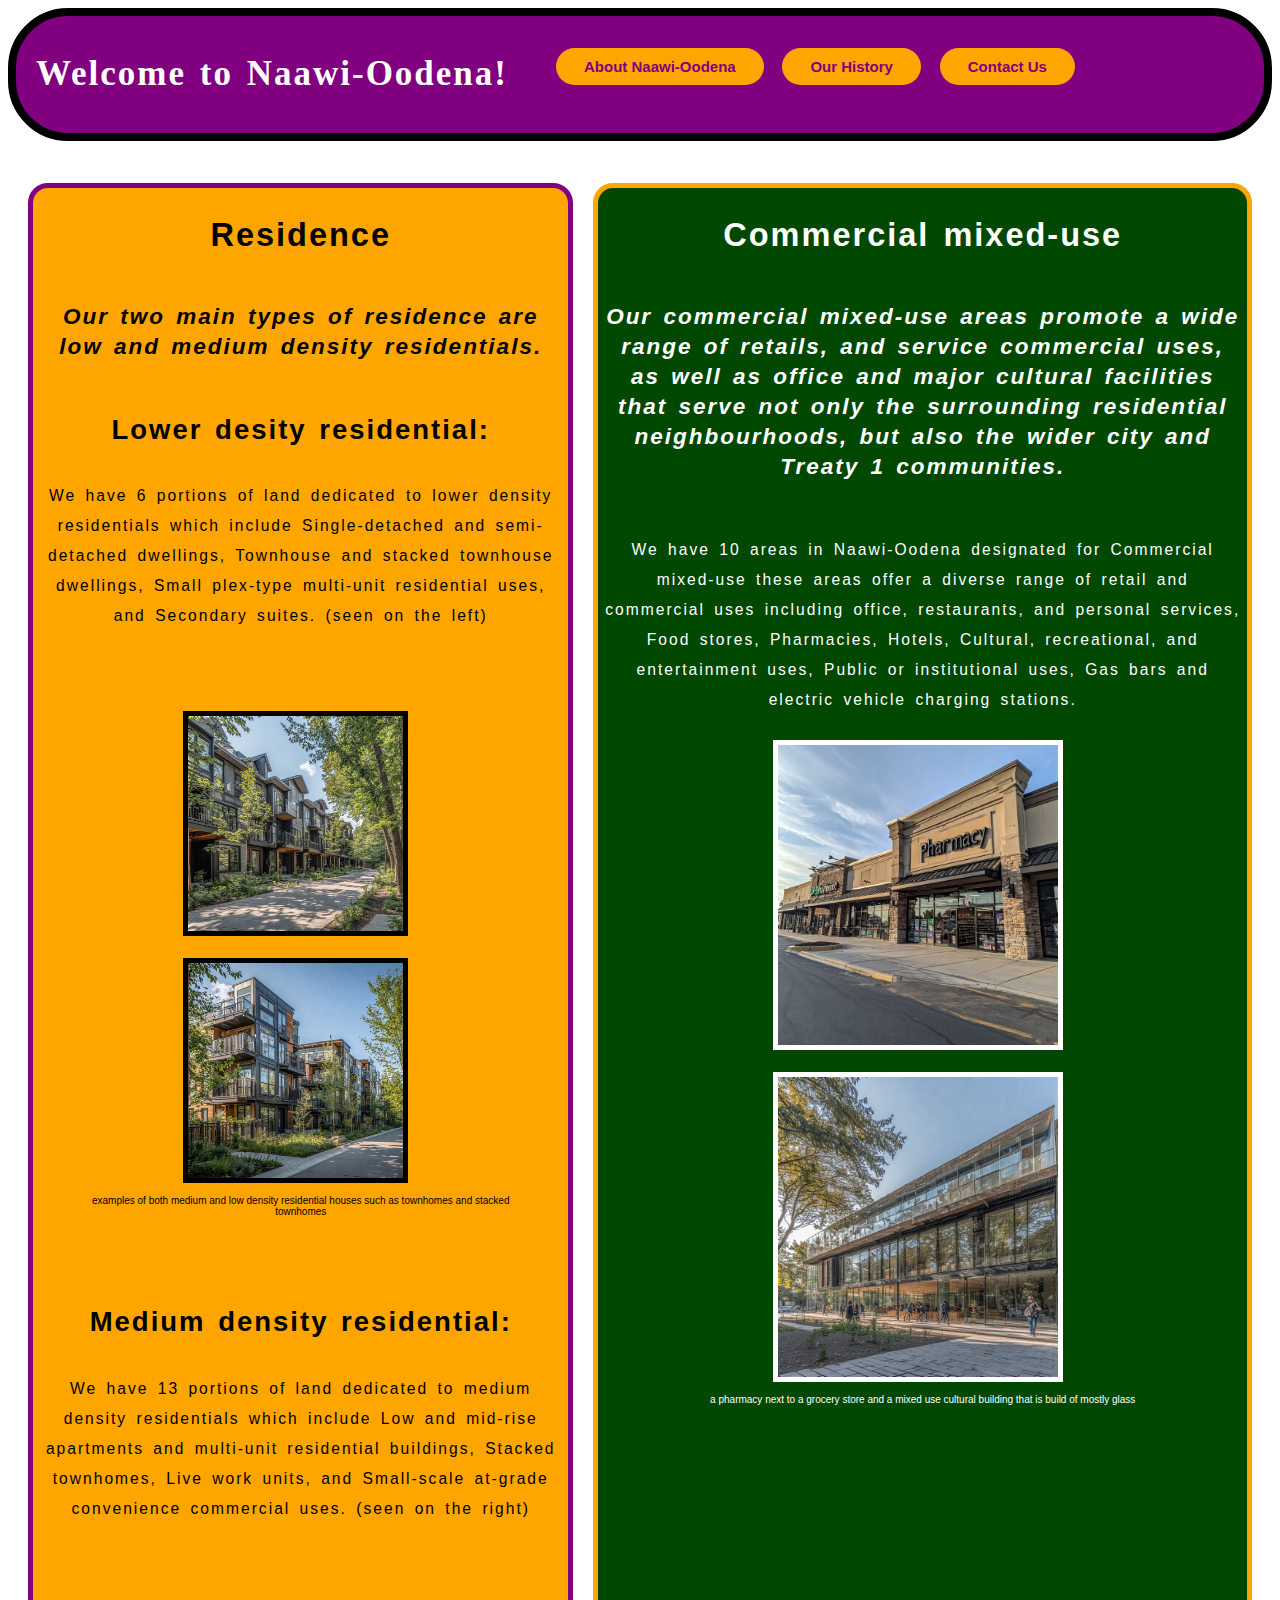
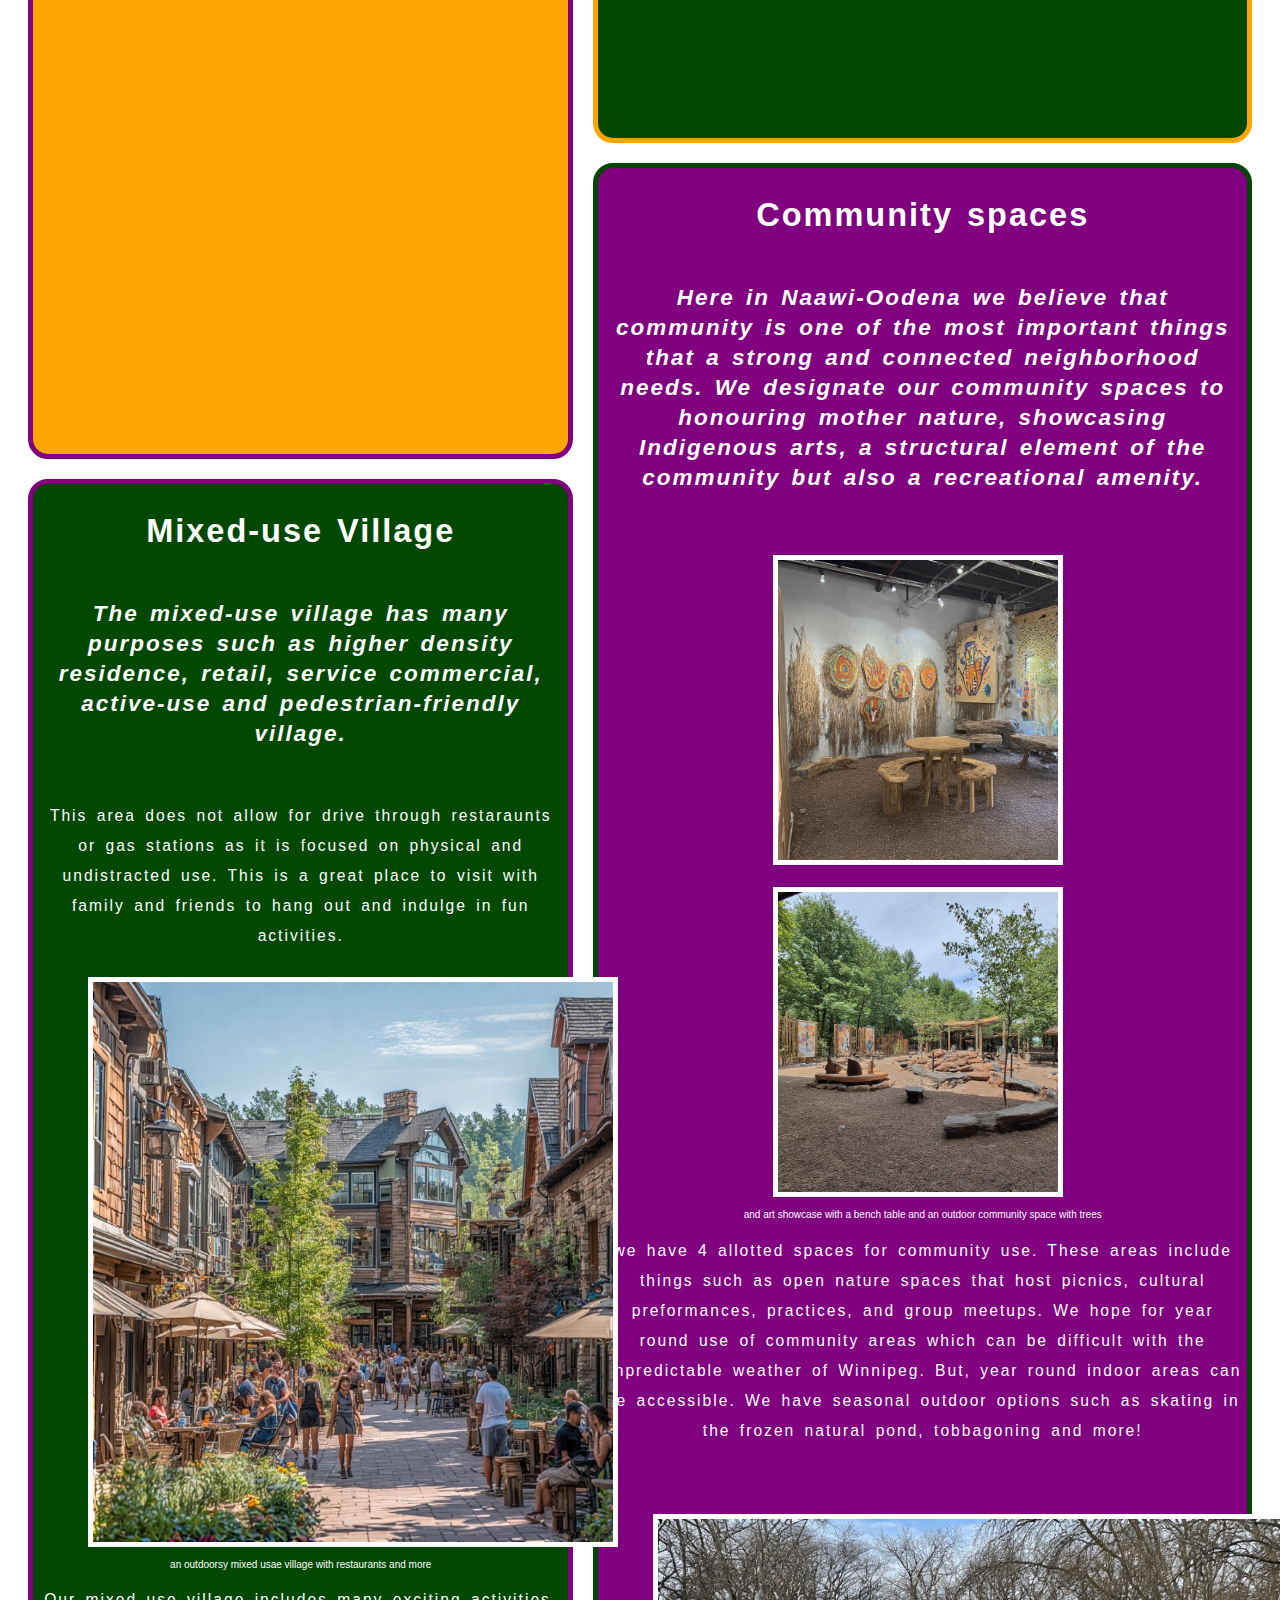
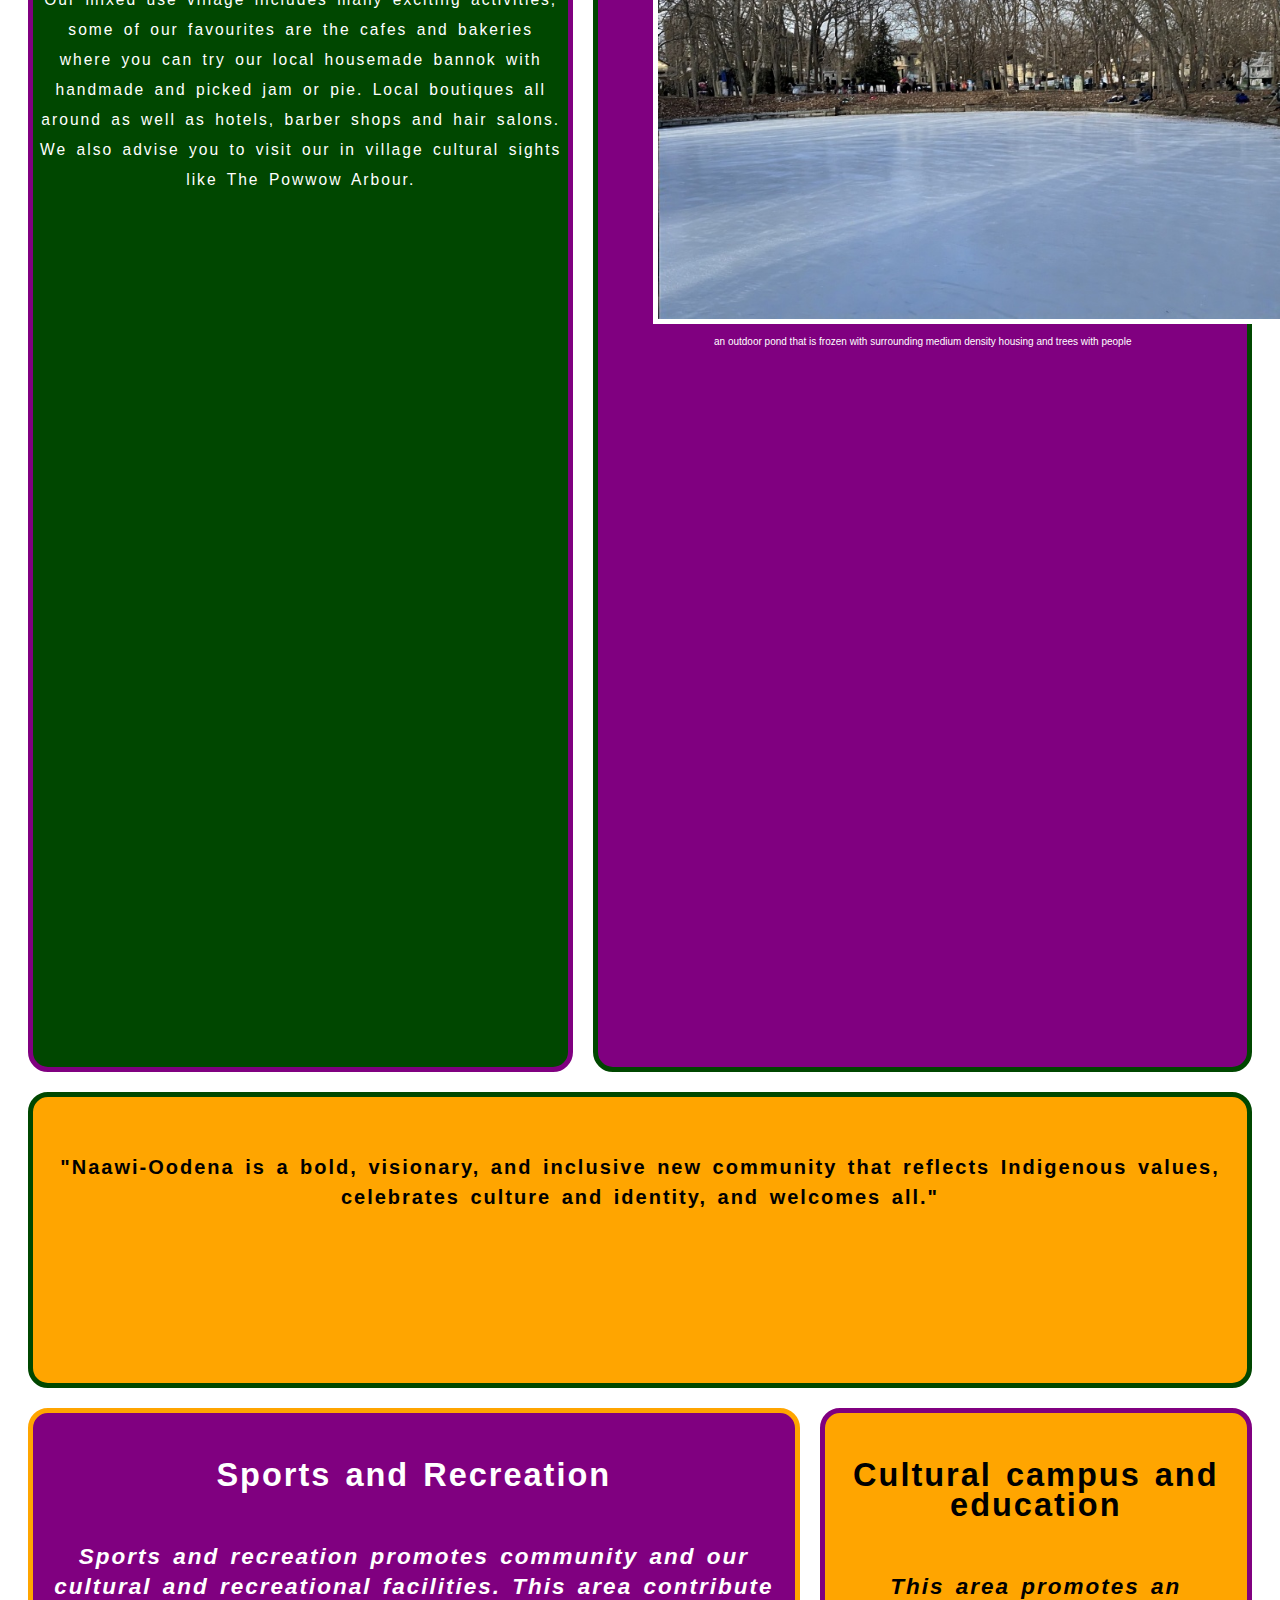
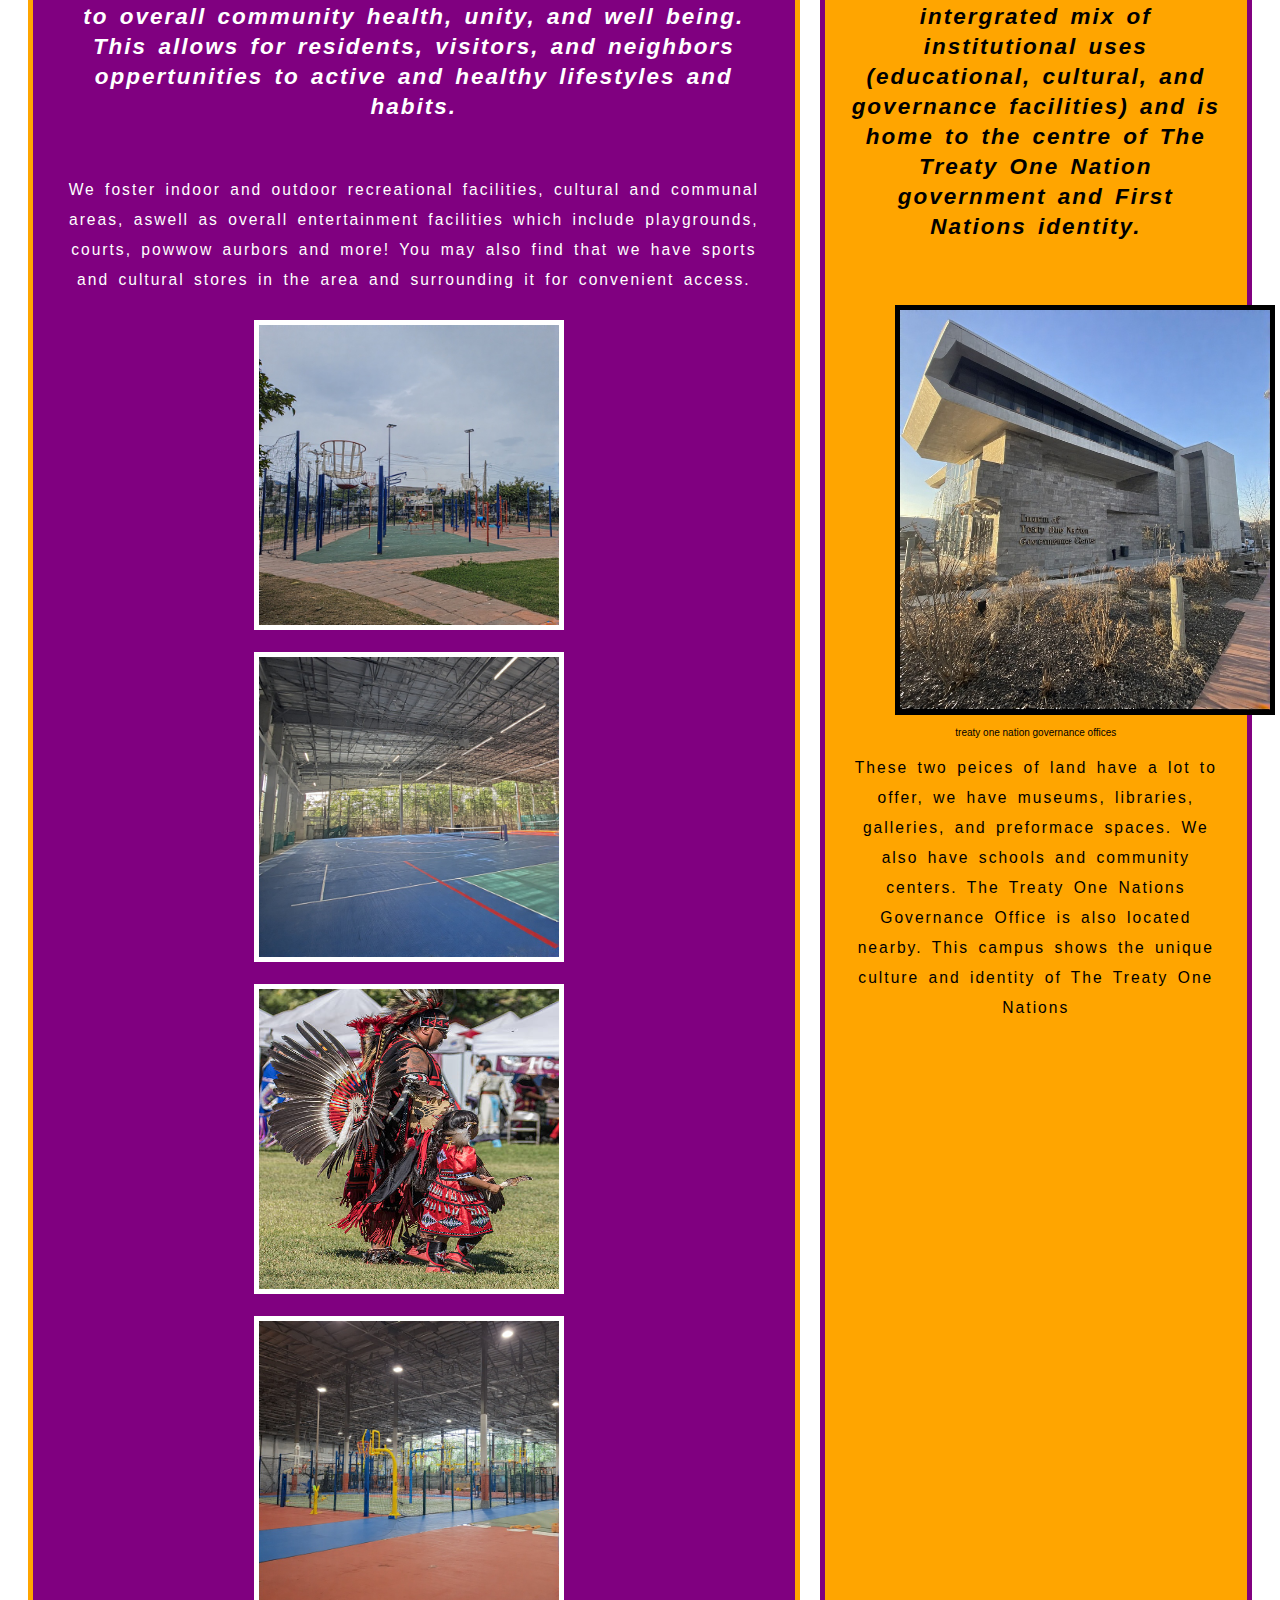
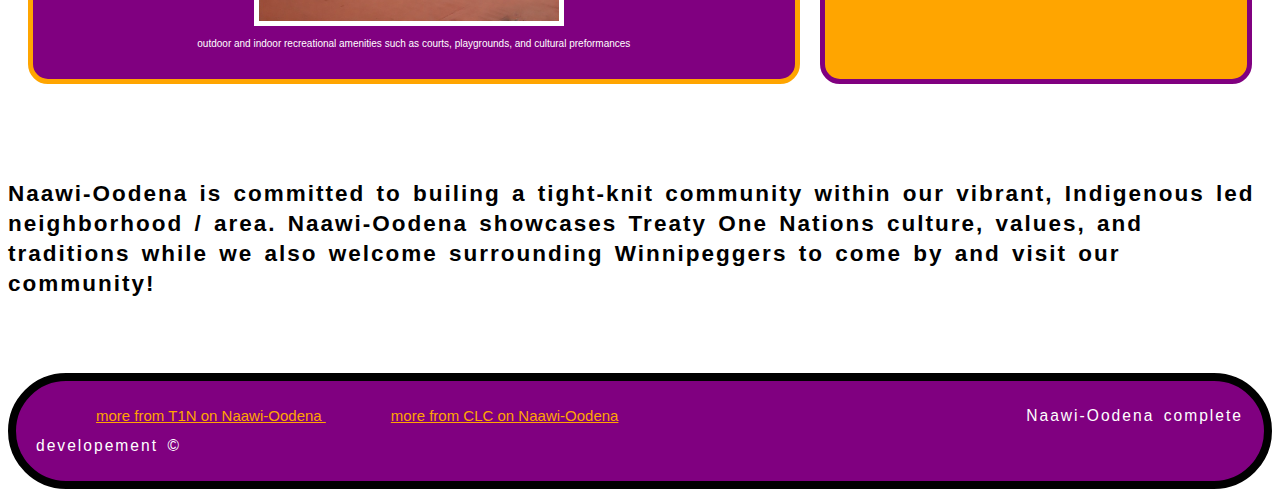
<file: index.html>
<!--Name: Dana
    Course: web dev 10s
    Teacher: ms.Hoitink
    School: Pembina Trails Colligate
    Date Last Modified: may 28 2025 -->
<!DOCTYPE html>
<html lang="en">
<head>
    <meta charset="UTF-8">
    <meta name="viewport" content="width=device-width, initial-scale=1.0">
    <title>Welcome to Naawi-Oodena</title>
    <link rel="stylesheet" href="CSS/stylesheet.css">
    <style>
        /* here is where i created my gri container which you dont really see on the final look of the website but it is there to set the grid up properly. first i gave it a display
        of grid so that way it shows up then i used a prefix to make it accessable on an older browser that doesnt support it. I then added the grid template making 11 rows and 20 columns
        and used the appropriate prefix for that too. then i just addedd padding to leave some null space between  the edge of the screen and the content each row and column took one respective 
        spaces which means that it determines the amoount of space it has and take one even part rather than however much it feels like */
    .grid-container {
        display: grid;
        display:-ms-grid;
        grid-template-columns: repeat(11, 1fr); 
        -ms-grid-template-columns: repeat(11, 1fr); 
        grid-template-rows: repeat(20, 1fr);   
        -ms-grid-template-rows: repeat(20, 1fr); 
        padding: 10px;
        }
        /* here i styled my first grid item I thought this layout was fun and modern looking which also not grabbing the attention form the actual site. i made the background color orange
        and the border around it solid 5px and purple which made the div look nice. i made the text alignment to the center for appearance to look more proffessional a border radius
        of 20px to make it look smooth rather than sharp i gave it a padding of 5pixels to keep the distancce from the edge and a margin of 10px so that the grid items dont clash togetheter
        and then i set the positioning of the div with the proper prefixes */
    .grid-item1 {
        background-color: #ffa500;
        border: 5px solid purple;
        padding: 5px;
        text-align: center;
        margin:10px;
        border-radius:20px;
        grid-row:1/7;
        -ms-grid-row:1/7;
        grid-column:1/6;
        -ms-grid-column:1/6;
        }
        /* here i styled my second grid item I thought this layout was fun and modern looking which also not grabbing the attention form the actual site. i made the background color green
        and the border around it solid 5px and orange which made the div look nice. i made the text alignment to the center for appearance to look more proffessional a border radius
        of 20px to make it look smooth rather than sharp i gave it a padding of 5pixels to keep the distancce from the edge and a margin of 10px so that the grid items dont clash togetheter
        and then i set the positioning of the div with the proper prefixes and made the text white for contrast*/
    .grid-item2 {
        background-color: #004700;
        border: 5px solid orange;
        padding: 5px;
        text-align: center;
        margin:10px;
        border-radius:20px;
        grid-row:1/6;
        -ms-grid-row:1/6;
        grid-column:6/12;
        -ms-grid-column:6/12;
        color:white;
        }
        /* here i styled my third grid item I thought this layout was fun and modern looking which also not grabbing the attention form the actual site. i made the background color purple
        and the border around it solid 5px and green which made the div look nice. i made the text alignment to the center for appearance to look more proffessional a border radius
        of 20px to make it look smooth rather than sharp i gave it a padding of 5pixels to keep the distancce from the edge and a margin of 10px so that the grid items dont clash togetheter
        and then i set the positioning of the div with the proper prefixes and made the text white for contrast */
    .grid-item3 {
        background-color: #800080;
        border: 5px solid #004700;
        padding: 5px;
        text-align: center;
        margin:10px;
        border-radius:20px;
        grid-row:6/14;
        -ms-grid-row:6/14;
        grid-column:6/12;
        -ms-grid-column:6/12;
        color:white;
        }
        /* here i styled my fourth grid item I thought this layout was fun and modern looking which also not grabbing the attention form the actual site. i made the background color green
        and the border around it solid 5px and purple which made the div look nice. i made the text alignment to the center for appearance to look more proffessional a border radius
        of 20px to make it look smooth rather than sharp i gave it a padding of 5pixels to keep the distancce from the edge and a margin of 10px so that the grid items dont clash togetheter
        and then i set the positioning of the div with the proper prefixes and made the text white for contrast*/
    .grid-item4 {
        background-color: #004700;
        border: 5px solid purple;
        padding: 5px;
        text-align: center;
        margin:10px;
        border-radius:20px;
        grid-row:7/14;
        -ms-grid-row:7/14;
        grid-column:1/6;
        -ms-grid-column:1/6;
        color:white;
        }
        /* here i styled my fifth grid item I thought this layout was fun and modern looking which also not grabbing the attention form the actual site. i made the background color orange
        and the border around it solid 5px and green which made the div look nice. i made the text alignment to the center for appearance to look more proffessional a border radius
        of 20px to make it look smooth rather than sharp i gave it a padding of 5pixels to keep the distancce from the edge and a margin of 10px so that the grid items dont clash togetheter
        and then i set the positioning of the div with the proper prefixes */
    .grid-item5 {
        background-color: orange;
        border: 5px solid #004700;
        padding: 20px;
        text-align: center;
        margin:10px;
        border-radius:20px;
        grid-row: 14/15;
        -ms-grid-row: 14/15;
        grid-column:1/12;
        -ms-grid-column:1/12;
        position:relative;
        font-weight:bold;
        text-align:center;
        padding-top:35px;
        } 
        /* here i styled my sixth grid item I thought this layout was fun and modern looking which also not grabbing the attention form the actual site. i made the background color purple
        and the border around it solid 5px and orange which made the div look nice. i made the text alignment to the center for appearance to look more proffessional a border radius
        of 20px to make it look smooth rather than sharp i gave it a padding of 5pixels to keep the distancce from the edge and a margin of 10px so that the grid items dont clash togetheter
        and then i set the positioning of the div with the proper prefixes and made the text white for contrast*/
    .grid-item6 {
        background-color: purple;
        border: 5px solid orange;
        padding: 20px;
        text-align: center;
        margin:10px;
        border-radius:20px;
        grid-row:15/21;
        -ms-grid-row:15/21;
        grid-column:1/8;
        -ms-grid-column:1/8;
        color:white;
        }
        /* here i styled my seventh grid item I thought this layout was fun and modern looking which also not grabbing the attention form the actual site. i made the background color orange
        and the border around it solid 5px and purple which made the div look nice. i made the text alignment to the center for appearance to look more proffessional a border radius
        of 20px to make it look smooth rather than sharp i gave it a padding of 5pixels to keep the distancce from the edge and a margin of 10px so that the grid items dont clash togetheter
        and then i set the positioning of the div with the proper prefixes left the color black as orange and white dont have good contrast*/
    .grid-item7 {
        background-color: orange;
        border: 5px solid purple;
        padding: 20px;
        text-align: center;
        margin:10px;
        border-radius:20px;
        grid-row:15/21;
        -ms-grid-row:15/21;
        grid-column:8/12;
        -ms-grid-column:8/12;
        color:black;
        }
        /* i made the h2 of the div be aligned to the center of the div */
        div>h2{
            text-align:center;
        }
        /* i gave this class to images on orange background this made the border color black and solid 5px wide. and then i added a margin of 10all around and then 35 to the left side 
        so they would not stick to eachother */
        .dark-img{
            margin:10px 20px 10px 10px;
            border:solid black 5px;
        }
        /* this is the same as the last one but for images on a green or purple background */
        .light-img{
            border:solid white 5px;
            margin:10px 20px 10px 10px;
        }
        /* this made the prargraph of item 5 larger but not larger than the h6 tag because i needed it to pop as it is a quote */
        #paragraph{
            font-size:2rem;
        }
        /* there was one image acting funny so i had to seperate it and fix it alone sme border but the margin on the right is now 70 not 35 */
        #single-img{
            border:solid white 5px;
            margin:10px 20px 10px 10px;
        }
</style>
</head>
<body>
    <!-- this is my header and nav bar all together in one div to make like a top heading  -->
    <div id="heading-nav">
        <header> 
            <h1> Welcome to Naawi-Oodena! </h1>
        </header>
        <nav>
            <ul> 
                <li class="nav-link"> <a tabindex="1" class="nav-link" href="index.html"> About Naawi-Oodena</a></li>
                <li class="nav-link"> <a tabindex="2" class="nav-link" href="second-page.html"> Our History </a></li>
                <li class="nav-link"> <a tabindex="3" class="nav-link" href="contact-us.html"> Contact Us </a></li>
            </ul>
        </nav>
    </div>
    <br/>
    <br/>
    <!-- this is my main information whcih is also in a grid container so the layout is alot nicer -->
    <main>
        <div tabindex="4" class="grid-container">
            <!--this div section explain the residence of naawi-oodena and shows an example of both medium and lower density residentials  -->
            <div tabindex="5" class="grid-item1">
                <h2>Residence </h2>
                <h6> <i>Our two main types of residence are low and medium density residentials. </i></h6>
                <h4> Lower desity residential:  </h4>
                <p>We have 6 portions of land dedicated to lower density residentials which include Single-detached and semi-detached dwellings, Townhouse and stacked townhouse 
                    dwellings, Small plex-type multi-unit residential uses, and Secondary suites. (seen on the left)</p>
                    <br/>
                    <br/>
                    <br/>
                    <br/>
                <figure>
                    <img tabindex="6" class="dark-img" src="images/low-density-residential.jpg"  alt="AI generated image of a low density multiplex townhome" height="215px" width="215px">
                    <img tabindex="7" class="dark-img" src="images/medium-density-residential.jpg" alt="AI generated image of a medium density stacked townhouse apartment" height="215px" width="215px">
                    <figcaption> examples of both medium and low density residential houses such as townhomes and stacked townhomes</figcaption>
                </figure>
                <br/>
                <br/>
                <br/>
                <br/>
                <h4> Medium density residential: </h4>
                <p> We have 13 portions of land dedicated to medium density residentials which include Low and mid-rise apartments and multi-unit residential buildings, Stacked 
                    townhomes, Live work units, and Small-scale at-grade convenience commercial uses. (seen on the right)</p>
            </div> 
            <!-- this section explains the commercial mixed use areas and what you may find in it such as stores and pharmacies -->
            <div tabindex="8" class="grid-item2">
                <h2>Commercial mixed-use </h2>
                <h6><i>Our commercial mixed-use areas promote a wide range of retails, and service commercial uses, as well as office and major cultural facilities that serve not only
                    the surrounding residential neighbourhoods, but also the wider city and Treaty 1 communities.</i> </h6>
                <p> We have 10 areas in Naawi-Oodena designated for Commercial mixed-use these areas offer a diverse range of retail and commercial uses including office, restaurants, 
                    and personal services, Food stores,  Pharmacies,  Hotels,  Cultural, recreational, and entertainment uses, Public or institutional uses, Gas bars and electric vehicle 
                    charging stations.</p>
                <figure>
                    <img tabindex="9" class="light-img" src="images/pharmacy-grocery-store.jpg" alt="AI generated image of a pharmacy next to a grocery store" height="300px" width="280px">
                    <img tabindex="10" class="light-img" src="images/cultural-commercial-mix-use.jpg" alt="AI generated image of a cultural commercial mixed use buiding that is mostly glass" height="300px" width="280px">
                    <figcaption> a pharmacy next to a grocery store and a mixed use cultural building that is build of mostly glass</figcaption>
                </figure>
            </div> 
            <!--  this section talk about the community areas in naawi-oodena and the importance of community itself and connecting with mother nature -->
            <div tabindex="11" class="grid-item3">
                <h2> Community spaces </h2>
                <h6><i> Here in Naawi-Oodena we believe that community is one of the most important things that a strong and connected neighborhood needs. We designate our community spaces 
                    to honouring mother nature, showcasing Indigenous arts, a structural element of the community but also a recreational amenity.</i></h6>
                <figure>
                    <img tabindex="12" class="light-img" src="images/abstract-art-showcase.jpg" alt="AI generated image of an art shocase with naturely aspects" height="300px" width="280px">
                    <img tabindex="13" class="light-img" src="images/mother-nature-community-space.jpg" alt="AI generated image of a community space that showcases mother nature" height="300px" width="280px">
                    <figcaption> and art showcase with a bench table and an outdoor community space with trees</figcaption>
                </figure>
                <p> we have 4 allotted spaces for community use. These areas include things such as open nature spaces that host picnics, cultural preformances, practices, and group
                    meetups. We hope for year  round use of community areas which can be difficult with the unpredictable weather of Winnipeg. But, year round indoor areas can be accessible.
                    We have seasonal outdoor options such as skating in the frozen natural pond, tobbagoning and more!</p>
                    <br/>
                    <br/>
                    <br/>
                    <figure>
                        <img tabindex="14" class="light-img" src="images/ice-skating-pond-community.jpg" alt="AI generated image of a frozen natural pond with surrounding trees, people, and houses peaking in" height="400px" width="660px"> 
                        <figcaption> an outdoor pond that is frozen with surrounding medium density housing and trees with people</figcaption>
                    </figure>
            </div> 
            <!-- this part of my website talks about the mixed use village which is mainly a village with little car not gas stations or drive throughs only real and on hand experiences
            here! get off your phone and enjoy  -->
            <div tabindex="15" class="grid-item4">
                <h2> Mixed-use Village </h2>
                <h6><i> The mixed-use village has many purposes such as higher density residence, retail, service commercial, active-use and pedestrian-friendly village.</i></h6>
                <p> This area does not allow for drive through restaraunts or gas stations as it is focused on physical and undistracted use. This is a great place to visit with family and
                    friends to hang out and indulge in fun activities. </p>
                <figure>
                    <img tabindex="16" class="light-img" src="images/mix-use-village.jpg" alt="AI gnerated image of a outdoorsy village with restaraunts and trees" height="560px" width="520px"> 
                    <figcaption> an outdoorsy mixed usae village with restaurants and more</figcaption>
                </figure>
                <p> Our mixed use village includes many exciting activities, some of our favourites are the cafes and bakeries where you can try our local housemade bannok with
                    handmade and picked jam or pie. Local boutiques all around as well as hotels, barber shops and hair salons. We also advise you to visit our in village cultural 
                    sights like The Powwow Arbour. 
                </p>
            </div> 
            <!-- this is a quote from the Naawi-oodena master plan and i thought that it was meaningufl and important to include it here -->
            <div tabindex="17" class="grid-item5"> 
                <p id="paragraph">"Naawi-Oodena is a bold, visionary, and inclusive new community that reflects Indigenous values, celebrates culture and identity, and welcomes all."</p>
            </div> 
            <!-- this section talks about the sports and recreation going on in naawi-oodena can you imagine skating on a natural pond? -->
            <div tabindex="18" class="grid-item6">
            <h2> Sports and Recreation </h2>
            <h6><i>Sports and recreation promotes community and our cultural and recreational facilities. This area contribute to overall community health, unity, and well being. This allows for 
                residents, visitors, and neighbors oppertunities to active and healthy lifestyles and habits.</i></h6>
            <p> We foster indoor and outdoor recreational facilities, cultural and communal areas, aswell as overall entertainment facilities which include playgrounds, courts, powwow aurbors and more! You  may also find that we have sports and 
                cultural stores in the area and surrounding it for convenient access.
            </p>
            <figure>
                <img tabindex="19" class="light-img" src="images/outdoor-play-ground.jpg" alt="AI generated image of an outdoor playground with red and green" height="300px" width="300px">
                <img tabindex="20" id="single-img" src="images/indoor-tennis-court.jpg" alt="AI generated image of an indoor tennis court" height="300px" width="300px">
                <img tabindex="21" class="light-img" src="images/indigenous-family-dancers.jpg" alt="two indigenous peoples in traditional red preformace dress girl in a jingle dress" height="300px" width="300px">
                <img tabindex="22" class="light-img" src="images/indoor-playground.jpg" alt="AI generated image of an indoor playground" height="300px" width="300px">
                <figcaption> outdoor and indoor recreational amenities such as courts, playgrounds, and cultural preformances</figcaption>
            </figure>
        </div>
        <!-- This final section of my grid explains the education, and governence of naawi-oodena who knew that the main governance building is on the same campus as the educational facilities! -->
        <div tabindex="23" class="grid-item7">
            <h2> Cultural campus and education </h2>
            <h6><i>This area promotes an intergrated mix of institutional uses (educational, cultural, and governance facilities) and is home to the centre  of The Treaty One 
                Nation government and First Nations identity.</i></h6>
            <figure>
                <img tabindex="24" class="dark-img" src="images/treaty-one-nation-center.jpg" alt="AI generated image of the treaty one nation governence center brown grey brick building" height="400px" width="370px">
                <figcaption> treaty one nation governance offices </figcaption>
            </figure>
            <p> These two peices of land have a lot to offer, we have museums, libraries, galleries, and preformace spaces. We also have schools and community centers. The Treaty One Nations Governance Office is 
                also located nearby. This campus shows the unique culture and identity of The Treaty One Nations </p>
        </div>
        </div>
    </main> 
    <br/>
    <br/>
    <!-- this section talks about naawi-oodenas goals and shows unity though land and culturearl techings -->
    <section>
        <h6> Naawi-Oodena is committed to builing a tight-knit community within our vibrant, Indigenous led neighborhood / area. Naawi-Oodena showcases Treaty One Nations culture, 
            values, and traditions while we also welcome surrounding Winnipeggers to come by and visit our community!
        </h6>
    </section>
    <br/>
    <br/>
    <!-- this is my footer which holds a copywrite and my sources -->
    <footer>
        <div tabindex="25" id="footer">
            <a tabindex="26" class="footer-link" href="https://treaty1.ca/naawi-oodena/" target="_blank"> more from T1N on Naawi-Oodena </a>
            <a tabindex="27" class="footer-link" href="https://www.clc-sic.ca/real-estate/naawi-oodena" target="_blank"> more from CLC on Naawi-Oodena</a>
            <p id="footer-text">Naawi-Oodena complete developement &copy; </p>
        </div>
    </footer>
</body>
</html>
</file>
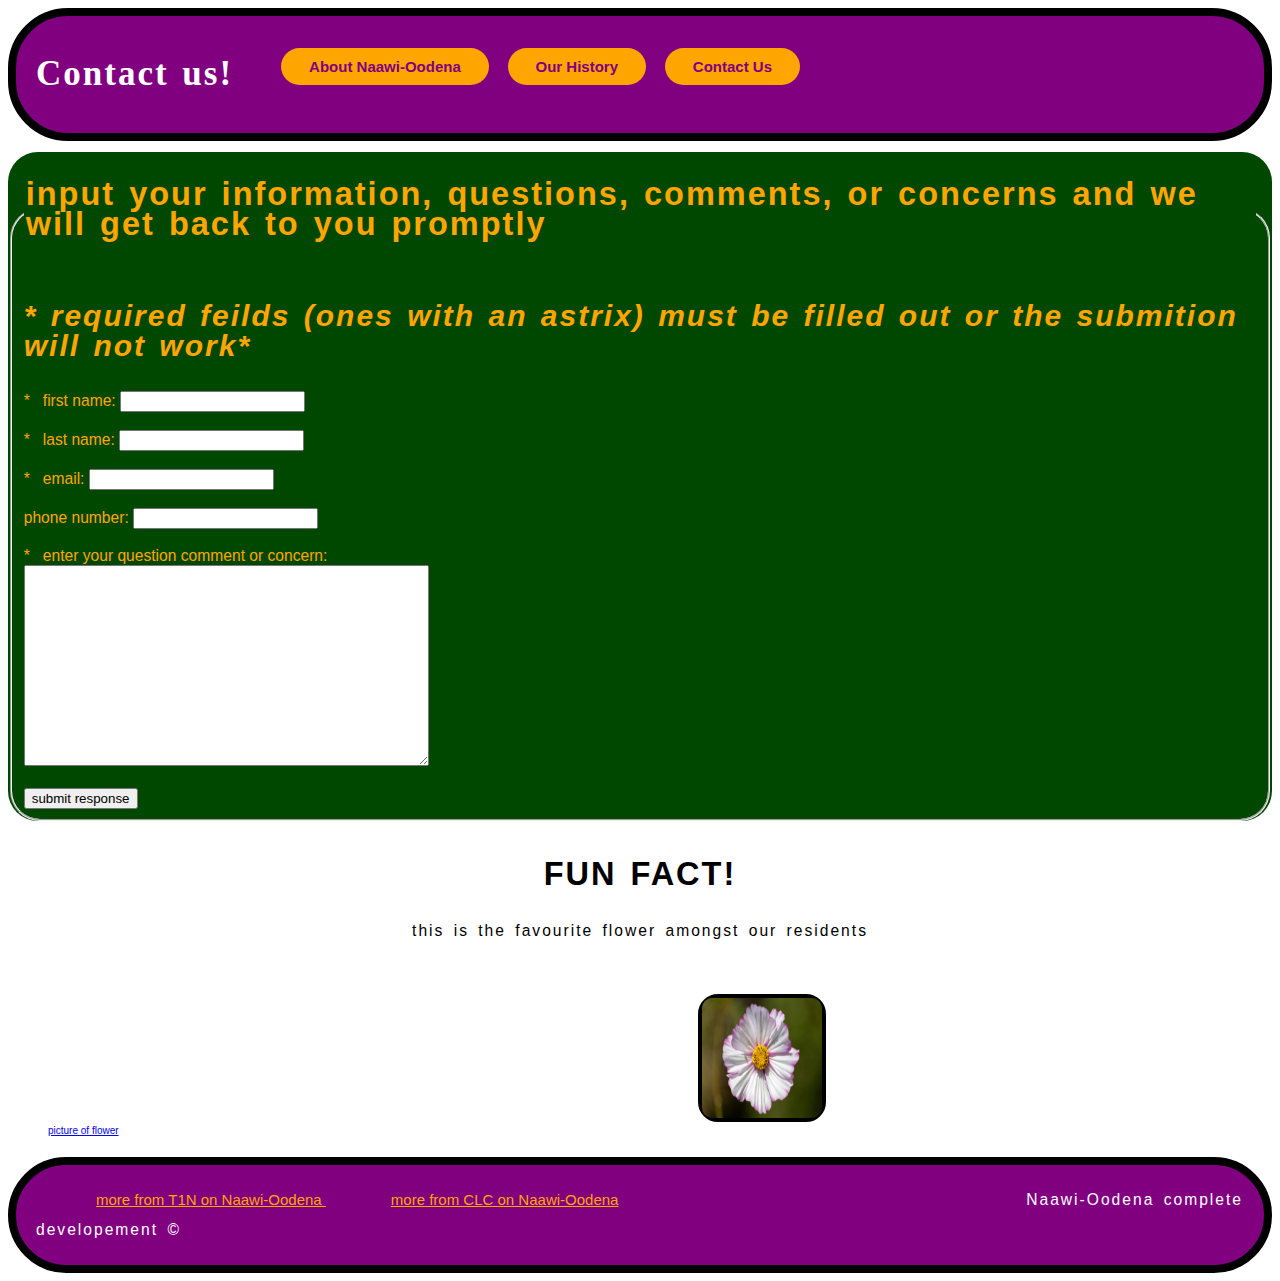
<file: contact-us.html>
<!DOCTYPE html>
<html lang="en">
<head>
    <meta charset="UTF-8">
    <meta name="viewport" content="width=device-width, initial-scale=1.0">
    <title>Document</title>
    <link rel="stylesheet" href="CSS/stylesheet.css">
    <style>
        /* thyis made the background color of the content form green and the text orange which as high eniough contrast to work together. i gave it a border radius so it matched the 
        rest of the website and a larger font size to make the form easier to read at frist sight */
        .contact-form{
            font-size:1.5625rem;
            background-color:#004700;
            color:orange;
            border-radius:30px;
        }
        /* this section is the keyframes to my animation so it is saying that the block will pulse once per cycle going up in scale by .2 and it will spin a full 360 degree round and will start at 0degrees */
        @keyframes pulseAndSpin {
            0% {
                transform: rotate(0deg) scale(1);
            }
            50% {
                transform: rotate(180deg) scale(1.2);
            }
            100% {
                transform: rotate(360deg) scale(1);
            }
        }
        /* this is the sylization div for the animations this mades the border 4px solid and black, and it made it a perfect square with the height and width being 120px i gave it 
        a high left margin because i wanted it to be centered relatively the border radius is there to smooth the border out and the animation takes two seconds the snimation is pulse and spin
        and it continues forever it eases into the next keyframe not just straight in 3 quick turns */
        .animation {
        width: 120px;
        height: 120px;
        margin: 3px 3px 3px 650px  ;
        border-radius: 20px;
        animation: pulseAndSpin 2s infinite ease-in-out;
        border: 4px solid black;
        }
        /* this is the CSS for the image inside of the div i just needed to change the height and width and border radius to fit it into the div */
        #spin-img{
            height:120px;
            width:120px;
            border-radius:10px;
        }
        /* i wanted these elements to be aligned in the center of my website because it wasnt */
        .aligncent{
            text-align:center;
        }
    </style>
</head>
<body>
    <!-- this is my heading and navbar togehter -->
        <div id="heading-nav">
        <header> 
            <h1> Contact us!  </h1>
        </header>
        <nav>
            <ul> 
                <li class="nav-link"> <a tabindex="1" class="nav-link" href="index.html"> About Naawi-Oodena </a></li>
                <li class="nav-link"> <a tabindex="2" class="nav-link" href="second-page.html"> Our History </a></li>
                <li class="nav-link"> <a tabindex="3" class="nav-link" href="contact-us.html"> Contact Us </a></li>
            </ul>
        </nav>
    </div>
    <br/>
    <!-- this is a form thatt i use to collect user information so that i can contact them "not really" and i am using method get as i have no backend so it will just show the information
    in the url bar after that. i made the inputs tabable in the correct order and notified the user of required feilds and which ones are required-->
    <main class="contact-form">
        <form method="get" name="user-contact-form" id="contactform"> 
            <fieldset class="contact-form">
                <legend><h2>input your information, questions, comments, or concerns and we will get back to you promptly </h2></legend>
                <h3><i>* required feilds (ones with an astrix) must be filled out or the submition will not work* </i> </h3>
                <label for="fname" > * &nbsp; first name: </label>
                <input tabindex="4" type="text" id="fname" name="firstname" required>
                <br/>
                <br/>
                 <label for="lname" > * &nbsp; last name: </label>
                <input tabindex="5"type="text" id="lname" name="lastname" required>
                <br/>
                <br/>
                <label for="email"> * &nbsp; email: </label>
                <input tabindex="6" type="email" id="email" name="mail" required>
                <br/>
                <br/>
                <label for="phone"> phone number: </label>
                <input tabindex="7" type="tel" id="phone" name="phone-number">
                <br/>
                <br/>
                <label for="QCC"> * &nbsp; enter your question comment or concern: </label> 
                <br/>
                <textarea tabindex="8" id="QCC" name="any-QCCs" rows="13" cols="48"> </textarea>
                <br/>
                <br/>
                <input tabindex="9" type="submit" value="submit response">
            </fieldset>
        </form>
    </main>
    <br/>
    <!-- this section of my html showcases the most favoured flower in naawi-oodena from residents it is also included in the animation and is seen spinning  -->
    <section>
        <h2 class="aligncent"> FUN FACT!</h2>
        <p class="aligncent"> this is the favourite flower amongst our residents </p>
        <br/>
        <br/>
        <figure>
            <div class="animation">
            <img tabindex="10" id="spin-img" src="images/spinning-flower.jpg" alt="a pink and white flower with a yellow center spinning animation">
            </div>
            <figcaption> <a tabindex="11" href="https://freenaturestock.com/" target="_blank"> picture of flower</a></figcaption>
        </figure>
    </section>
    <br/>
    <!-- this is my footer that has my souces and a copywrite -->
    <footer>
        <div tabindex="12" id="footer">
            <a tabindex="13" class="footer-link" href="https://treaty1.ca/naawi-oodena/" target="_blank"> more from T1N on Naawi-Oodena </a>
            <a tabindex="14" class="footer-link" href="https://www.clc-sic.ca/real-estate/naawi-oodena" target="_blank"> more from CLC on Naawi-Oodena</a>
            <p id="footer-text">Naawi-Oodena complete developement &copy; </p>
        </div>
    </footer>
</body>
</html>
</file>
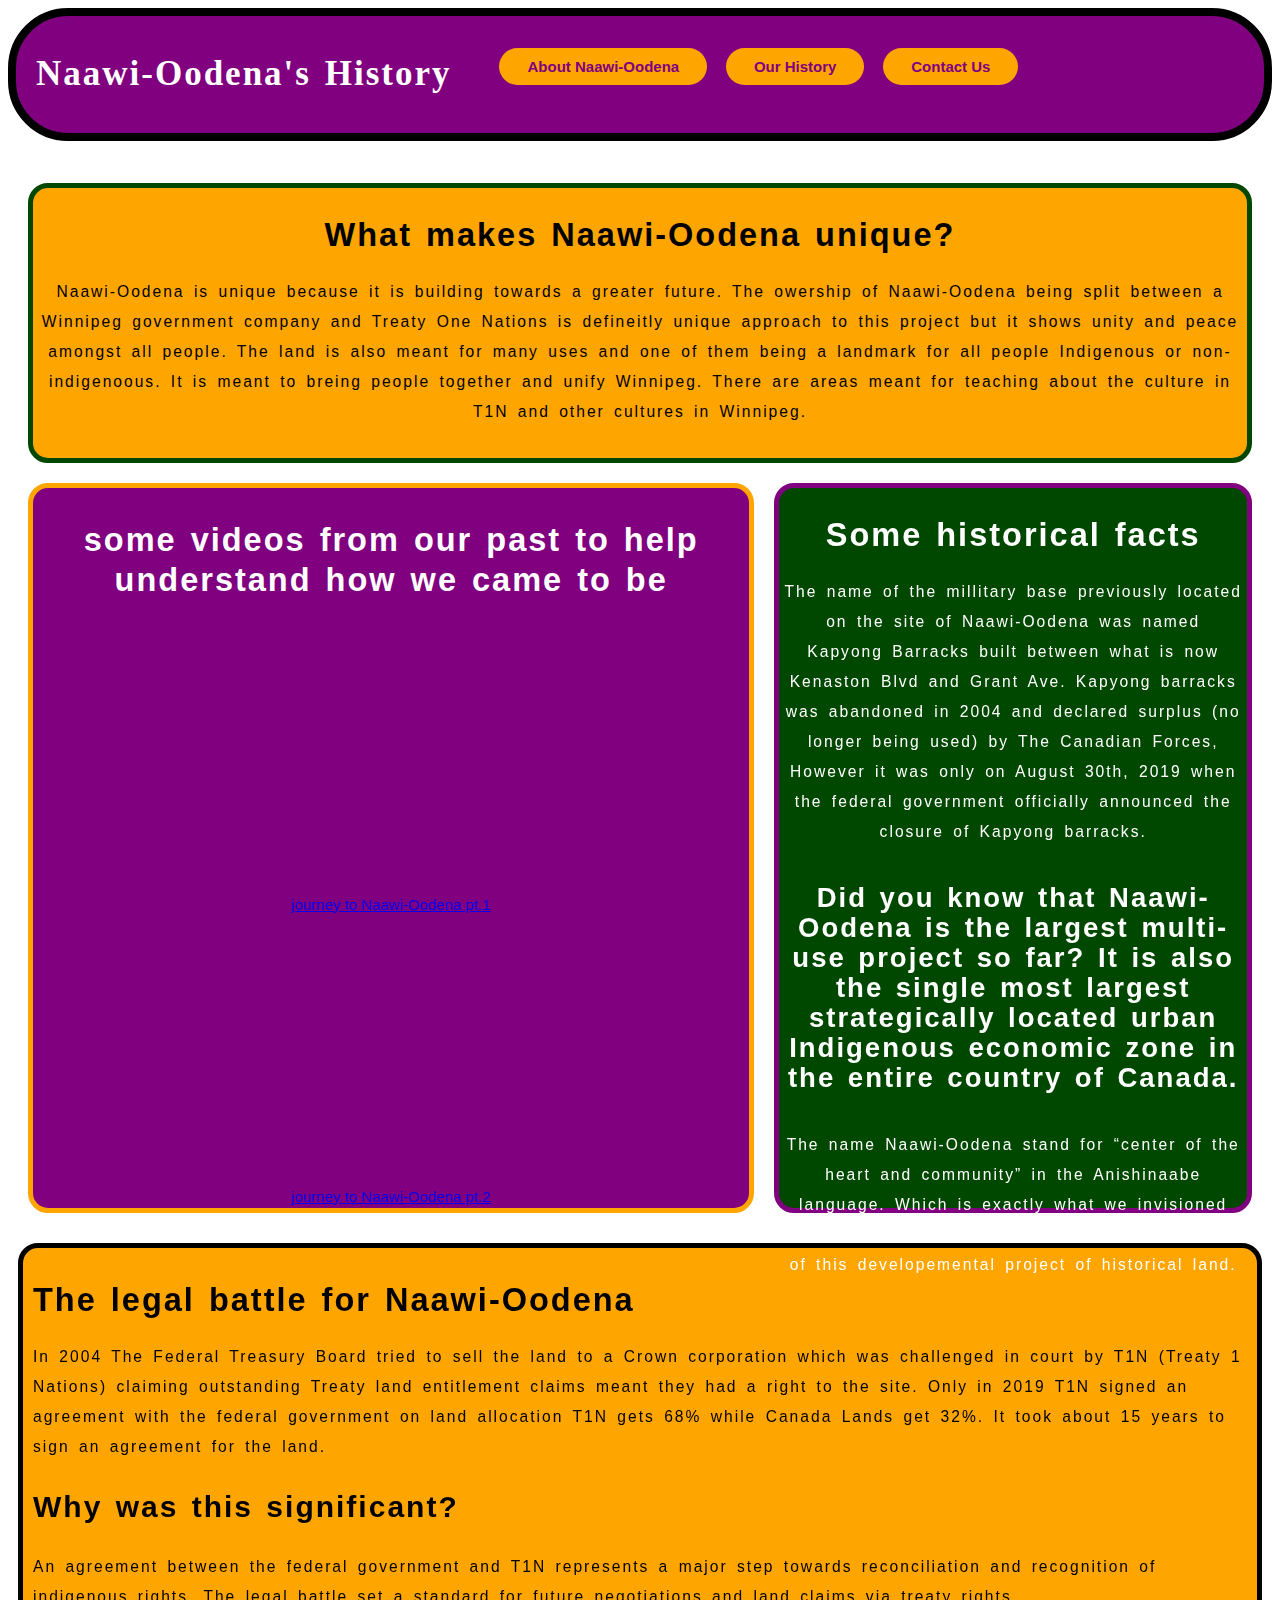
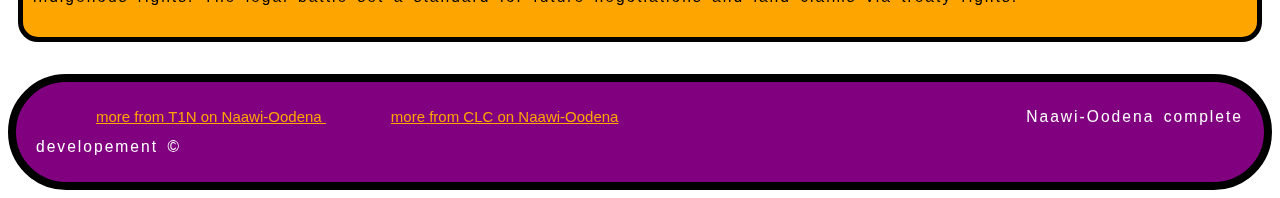
<file: second-page.html>
<!DOCTYPE html>
<html lang="en">
<head>
    <meta charset="UTF-8">
    <meta name="viewport" content="width=device-width, initial-scale=1.0">
    <title>Document</title>
    <link rel="stylesheet" href="CSS/stylesheet.css">
    <style>
        /* here is where i created my gri container which you dont really see on the final look of the website but it is there to set the grid up properly. first i gave it a display
        of grid so that way it shows up then i used a prefix to make it accessable on an older browser that doesnt support it. I then added the grid template making 11 rows and 20 columns
        and used the appropriate prefix for that too. then i just addedd padding to leave some null space between  the edge of the screen and the content. each row took one even space whereas each column took 150px*/ 
        .cont1{
            display:grid;
            display:-ms-grid;
            -ms-grid-template-columns:repeat(5, 1fr);
            grid-template-columns:repeat(5, 1fr);
            grid-template-rows: repeat(7, 150px);
            -ms-grid-template-rows: repeat(7, 150px);
            padding:10px;
        }
        /* here i styled my first grid item  i made the background color orange
        and the border around it solid 5px and green which made the div look nice. i made the text alignment to the center for appearance to look more proffessional a border radius
        of 20px to make it look smooth rather than sharp i gave it a padding of 5pixels to keep the distancce from the edge and a margin of 10px so that the grid items dont clash togetheter
        and then i set the positioning of the div with the proper prefixes */
        .item1{
        background-color: #ffa500;
        border: 5px solid #004700;
        padding: 5px;
        text-align: center;
        margin:10px;
        border-radius:20px;
        grid-column:1/6;
        -ms-grid-column:1/6;
        grid-row:1/3;
        -ms-grid-row:1/3;
        color:black;
        }
        /* here i styled my second grid item  i made the background color purple
        and the border around it solid 5px and orange which made the div look nice. i made the text alignment to the center for appearance to look more proffessional a border radius
        of 20px to make it look smooth rather than sharp i gave it a padding of 5pixels to keep the distancce from the edge and a margin of 10px so that the grid items dont clash togetheter
        and then i set the positioning of the div with the proper prefixes */
        .item2{
        background-color: purple;
        border: 5px solid orange;
        padding: 5px;
        text-align: center;
        margin:10px;
        border-radius:20px;
        grid-column:1/4;
        -ms-grid-column:1/4;
        grid-row:3/8;
        -ms-grid-row:3/8;
        color:white;
        line-height: 5px;
        }
        /* here i styled my third grid item  i made the background color green
        and the border around it solid 5px and purple which made the div look nice. i made the text alignment to the center for appearance to look more proffessional a border radius
        of 20px to make it look smooth rather than sharp i gave it a padding of 5pixels to keep the distancce from the edge and a margin of 10px so that the grid items dont clash togetheter
        and then i set the positioning of the div with the proper prefixes */
        .item3{
        background-color: #004700;
        border: 5px solid purple;
        padding: 5px;
        text-align: center;
        margin:10px;
        border-radius:20px;
        grid-column:4/6;
        -ms-grid-column:4/6;
        grid-row:3/8;
        -ms-grid-row:3/8;
        color:white;
        }
        /* i needed to change the line height on something because it was looking a bit squished together */
        #lineheight{
            line-height:40px;
        }
        /* i wanted to make the font size of the links larger so i could see them better and so that they dont get lost in the iframe */
        .linka{
            font-size:1.5rem;
        }
        /* this is a very important section so i styled it differently but making the background orance and the text black the border also black5px and solid i gave it a border radius to round it
        and margin and padding for proper spacing */
        #legal{
            background-color:orange;
            color:black;
            border:black 5px solid;
            padding:10px;
            margin:10px;
            border-radius:20px;
        }
    </style>
</head>
<body>
    <!-- this is my nav bar and header in one div making it lie the grand center -->
        <div id="heading-nav">
        <header> 
            <h1> Naawi-Oodena's History </h1>
        </header>
        <nav>
            <ul> 
                <li class="nav-link"> <a tabindex="1" class="nav-link" href="index.html"> About Naawi-Oodena</a></li>
                <li class="nav-link"> <a tabindex="2" class="nav-link" href="second-page.html"> Our History </a></li>
                <li class="nav-link"> <a tabindex="3" class="nav-link" href="contact-us.html"> Contact Us </a></li>
            </ul>
        </nav>
    </div>
    <br/>
    <br/>
    <main> 
        <div class="cont1">
            <!-- this items explains what made the naawi-oodena poroject so unique and important for all of us -->
            <div tabindex="4"  class="item1"> 
                <h2> What makes Naawi-Oodena unique?</h2>
                <p>Naawi-Oodena is unique because it is building towards a greater future. The owership of Naawi-Oodena being split between a Winnipeg government company and Treaty
                    One Nations is defineitly unique approach to this project but it shows unity and peace amongst all people. The land is also meant for many uses and one of them 
                    being a landmark for all people Indigenous or non-indigenoous. It is meant to breing people together and unify Winnipeg. There are areas meant for teaching about
                    the culture in T1N and other cultures in Winnipeg. </p>
            </div>
            <!-- this part provides the visitor with some videos from the past that can helpo the understand naawi-oodena bettwer -->
            <div tabindex="5" class="item2"> 
                <h2 id="lineheight"> some videos from our past to help understand how we came to be </h2>
                <figure>
                    <iframe tabindex="6" width="560" height="265" src="https://www.youtube.com/embed/WGqN5MTamP8?si=ADHP6uuTIv0zJn1Z" title="YouTube video player" frameborder="0" allow="accelerometer;
                    autoplay; clipboard-write; encrypted-media; gyroscope; picture-in-picture; web-share" referrerpolicy="strict-origin-when-cross-origin" allowfullscreen></iframe> 
                    <br/>
                    <br/>
                    <br/>
                    <!-- here i left the links for the imd=bedded yoiutube videos  -->
                    <figcation><a tabindex="7" class="linka" href="https://www.youtube.com/watch?v=WGqN5MTamP8" target="_blank"> journey to Naawi-Oodena pt.1</a></figcation>
                </figure>
                <figure id="move">
                    <iframe tabindex="8"  width="560" height="265" src="https://www.youtube.com/embed/kJl7gcuSreE?si=C8eqJo-_J5_2ODw1" title="YouTube video player" frameborder="0" allow="accelerometer; 
                autoplay; clipboard-write; encrypted-media; gyroscope; picture-in-picture; web-share" referrerpolicy="strict-origin-when-cross-origin" allowfullscreen></iframe>
                    <br/>
                    <br/>
                    <br/>
                    <figcaption><a tabindex="9" class="linka" href="https://www.youtube.com/watch?v=kJl7gcuSreE" target="_blank"> journey to Naawi-Oodena pt.2</a></figcaption>
                </figure>
            </div>
            <!-- this last grid item shares some historical facts about naawi-oodena like the previous milkitary base and what the name stands for -->
            <div tabindex="10"  class="item3"> 
                <h2> Some historical facts </h2>
                <p> The name of the millitary base previously located on the site of Naawi-Oodena was named Kapyong Barracks built between what is now Kenaston Blvd and Grant Ave.
                    Kapyong barracks was abandoned in 2004 and declared surplus (no longer being used) by The Canadian Forces, However it was only on August 30th, 2019 when the
                    federal government officially announced the closure of Kapyong barracks. 
                </p>
                <h4> Did you know that Naawi-Oodena is the largest multi-use project so far? It is also the single most largest strategically located urban Indigenous economic zone
                    in the entire country of Canada.
                </h4>
                <p> The name Naawi-Oodena stand for “center of the heart and community” in the Anishinaabe language. Which is exactly what we invisioned and exactly what came 
                    out as the final producat of this developemental project of historical land.
                </p>
            </div>
        </div>
    </main>
    <section> 
        <!-- this section explains the legal war that waas faced to gain ownership of naawi-oodena and its significance of the agreement -->
        <div tabindex="11" id="legal"> 
            <h2> The legal battle for Naawi-Oodena </h2>
            <p> In 2004 The Federal Treasury Board tried to sell the land to a Crown corporation which was challenged in court by T1N (Treaty 1 Nations) claiming outstanding
                Treaty land entitlement claims meant they had a right to the site. Only in 2019 T1N signed an agreement with the federal government on land allocation T1N gets 
                68% while Canada Lands get 32%. It took about 15 years to sign an agreement for the land. </p>
            <h3> Why was this significant? </h3>
            <p> An agreement between the federal government and T1N represents a major step towards reconciliation and recognition of indigenous rights. The legal battle set 
                a standard for future negotiations and land claims via treaty rights. </p>
        </div>
    </section>
    <br/>
    <br/>
    <!-- this is my footer containing my sources and my copywrite -->
    <footer>
        <div tabindex="12"  id="footer">
            <a tabindex="13" class="footer-link" href="https://treaty1.ca/naawi-oodena/" target="_blank"> more from T1N on Naawi-Oodena </a>
            <a tabindex="14" class="footer-link" href="https://www.clc-sic.ca/real-estate/naawi-oodena" target="_blank"> more from CLC on Naawi-Oodena</a>
            <p id="footer-text">Naawi-Oodena complete developement &copy; </p>
        </div>
    </footer>
</body>
</html>
</file>
<file: CSS/stylesheet.css>
/*I chose to have a triadic color shceme which includes the color purple as my primary as it catches the eye and excentuates certain features of the website like the nav bar. My two
secondary / accent colors are green and orange green shows a connection to the land while also being the most dark and calm color on the website, orange on the other hand is bright
joyful and when layerd with the other two colors it serves not only good contrast but also it makes certain items pop like the buttons on my nav bar. my two neutrals are black and white; 
the white is used for backgrounds, null space, and used on darker backgrounds as a text color to improve visabilitiy and contrast, black is used for texts, outlines, and serves grest 
contrast in areas when it is needed. */
#heading-nav{
    /* this section will be purple with some white text, the other items in this section where not placed how i would want them to be so i used flexbox to move them. Now the items in this 
    container should be evenly spaced around the container itself, and located in one line along the center of the y axis. I used the required prefixes to make this accessable 
    across all platforms and them i added a black border to make the purple pop out as much as possible. i made the morders edges rounder by 60px and i added padding so the inside 
    contents wont stick to the border edge.*/
    Background-color:#800080;
    color:white;
    padding:20px;
    border-radius:60px;
    display:flex;
    display:-webkit-box;
    display:-ms-flexbox;
    justify-content:space-evenly;
    -webkit-justify-content:space-evenly;
    -ms-flex-pack:distribute; 
    border: solid black 8px;
    align-items:center;
    -ms-flex-align:center;
    -webkit-align-items:center;
    overflow:wrap;
}
/* https://css-tricks.com/forums/topic/flexbox-prefixes/  https://caniuse.com/?search=flexbox use these two to check comp and prefixes*/
.nav-link{
    /* this section is the buttons of the nav bar itself the background color of the buttons is orange and the text color originally(beforre being visited) is purple i used text decoration to 
    remove the line underneath the link, i made the font weight bold so that the words stood out more and i increase the fontsize to make it even more poppy and come out of the crowd in a way
    i madde the border radius 20px as it was a smaller container if i put it at 60 it might  have turned into an oval. I put padding so that there was 10 pixels of space all around betweeen the
    border and link of the nav bar. I oputt margin so that the buttons themselves would stay far enough apart from eachother to make it liike nicer and more readable.  */
    background-color:orange;
    color:purple;
    text-decoration:none;
    padding:10px;
    margin:2px 8px 2px 8px;
    font-weight:bold;
    border-radius:20px;
    font-size:1.5rem;
}
body{
    /* I set the backgroundcolor to white as that is one of the neutrals i chose and wanted there to be very clear contrast between the grid items and the null space. i set the color 
    to black which is classic with the white as your default colors because it provides good contrast and easy readability. i made the font family sans serif to make the website look more modern and 
    appealing to all years of age. i made the overflow setting (incase all the information didnt fit all in the same container) the scroll so that if there were to be overflow 
    you can just scroll down the contianer. and i used a prefix on that too for older versions of a browser on ios safari, ios chrome, and samsung internet on samsund devices. */
    background-color:white;
    color:black;
    font-family:'Segoe UI', Tahoma, Geneva, Verdana, sans-serif; 
    overflow:scroll;  
    -webkit-overflow-scrolling:touch;    
}
li{
    /* i made the display of the list items which is the nav bar inslide so that they were going side to side not up and down */
    display:inline-block;
}
.nav-link :hover{
    /* since I gave my <a> tags a direct class i just used the class for the features as i didnt know if i was going to want to style my a tags for a different reason this 
    makes it so that when you hoveer over the link the background color will  be puurple not orange and the text color will be orange and then all of that will also have a broder 
    that is solid black and 4pixels wide.This is so you can tell when you are hovering over the items of the nav bar */
    color:orange;
    border:black 4px solid;
    background-color:purple;
}
.nav-link :focus{
    /* since I gave my <a> tags a direct class i just used the class for the features as i didnt know if i was going to want to style my a tags for a different reason this 
    makes it so that when you hoveer over the link the background color will  be puurple not orange and the text color will be orange and then all of that will also have a broder 
    that is solid black and 4pixels wide.This is so you can tell when you are hovering over the items of the nav bar */
    color:orange;
    border:black 4px solid;
    background-color:purple;
}
.nav-link :visited{
    /* I made it so that if you have already visited this website the color of the text will no longer be purple it will be black */
    color:black; 
} 
#footer{
    /* now onto the footer of the website to match the header and nav bar I made the background color purple and ther text color white i gave it a border that is also black solid and 
    5pixels wide. i gave it a padding of 20 so that way it stays rather in the middle of the container and a border radius of 60pixels to match with the nav and make it less sharp and attacking */
    Background-color:#800080;
    color:white;
    padding:20px;
    border-radius:60px;
    border: black solid 8px;
}
.footer-link{
    /* I made the link color be orange for contrast but also refering to the top header and nav which as the same. i made the text alignment be located at the center of said contain
    er and then i added margin so that the two links would stay a reasonable amount away from eachother and i gave the links a font size of 1.5 rem or about 24 pixels */
    text-align: center;
    color:#ffa500;
    margin: 1px 5px 1px 60px;
    font-size:1.5rem;
}
#footer-text{
    /* The paragraph tage is usually a block element but i gave it the display of inline so that way to woudld sit in the same line as the teo links in the footer i also gave the
    text a margin and quite a large amaount on the leftt side so that it would be far awway from the two links  */
    margin:8px 8px 8px 400px;
    display:inline;
}
html{
    /* I set the default font size to 62.5% which is common typography practice */
    font-size:62.5%;
}
p{
    /* i made the font of the paragrph tag 1.5625 rem which is the smallest of actual text that is on my website. next i changed the line height to 30 the space betweeen each letter
    to be 2px and the space between each word to be 3px this improves readablilty and overall look of the website. */
    font-size:1.5625rem;
    word-spacing:3px;
    line-height:30px;
    letter-spacing:2px;
}
h1{
    /* here i set the font to be different than anything else (serif font) to make it stand out as there is only one h1 tag per page which is important for it to be ackgnowledged
    i also made the font much larger as it should be the biggest form of text amongst my website. the line height and letter spacing are the same from the rest of the headings for 
    the page to have a proper amount of spacing throughout (it made reading everything easier and faster) */
    font-size:3.5rem;
    font-family:Georgia, 'Times New Roman', Times, serif;
    word-spacing:3px;
    line-height:30px;
    letter-spacing:2px;
}
h2{
    /* i made the font size smaller as this is a smaller heading than the one above and i made the font family back to the same as it was for all of the text because it is not as 
    important and i want it to have a smooth blend in not stick out like a sore thumb. i made the line-height 30px, space between letters 2px and space between words 3px all to 
    improve readability and make it easier on the eye */
    font-size:3.25rem;
    font-family:'Segoe UI', Tahoma, Geneva, Verdana, sans-serif;
    word-spacing:3px;
    line-height:30px;
    letter-spacing:2px;
}
h3{
    /* i made the font size smaller as this is a smaller heading than the one above and i made the font family back to the same as it was for all of the text because it is not as 
    important and i want it to have a smooth blend in not stick out like a sore thumb. i made the line-height 30px, space between letters 2px and space between words 3px all to 
    improve readability and make it easier on the eye */
    font-size:3rem;
    font-family:'Segoe UI', Tahoma, Geneva, Verdana, sans-serif;
    word-spacing:3px;
    line-height:30px;
    letter-spacing:2px;
}
h4{
    /* i made the font size smaller as this is a smaller heading than the one above and i made the font family back to the same as it was for all of the text because it is not as 
    important and i want it to have a smooth blend in not stick out like a sore thumb. i made the line-height 30px, space between letters 2px and space between words 3px all to 
    improve readability and make it easier on the eye */
    font-size:2.75rem;
    font-family:'Segoe UI', Tahoma, Geneva, Verdana, sans-serif;
    word-spacing:3px;
    line-height:30px;
    letter-spacing:2px;
}
h5{
    /* i made the font size smaller as this is a smaller heading than the one above and i made the font family back to the same as it was for all of the text because it is not as 
    important and i want it to have a smooth blend in not stick out like a sore thumb. i made the line-height 30px, space between letters 2px and space between words 3px all to 
    improve readability and make it easier on the eye */
    font-size:2.5rem;
    font-family:'Segoe UI', Tahoma, Geneva, Verdana, sans-serif;
    word-spacing:3px;
    line-height:30px;
    letter-spacing:2px;
}
h6{
    /* i made the font size smaller as this is a smaller heading than the one above and i made the font family back to the same as it was for all of the text because it is not as 
    important and i want it to have a smooth blend in not stick out like a sore thumb. i made the line-height 30px, space between letters 2px and space between words 3px all to 
    improve readability and make it easier on the eye */
    font-size:2.25rem;
    font-family:'Segoe UI', Tahoma, Geneva, Verdana, sans-serif;
    word-spacing:3px;
    line-height:30px;
    letter-spacing:2px;
}
</file>
